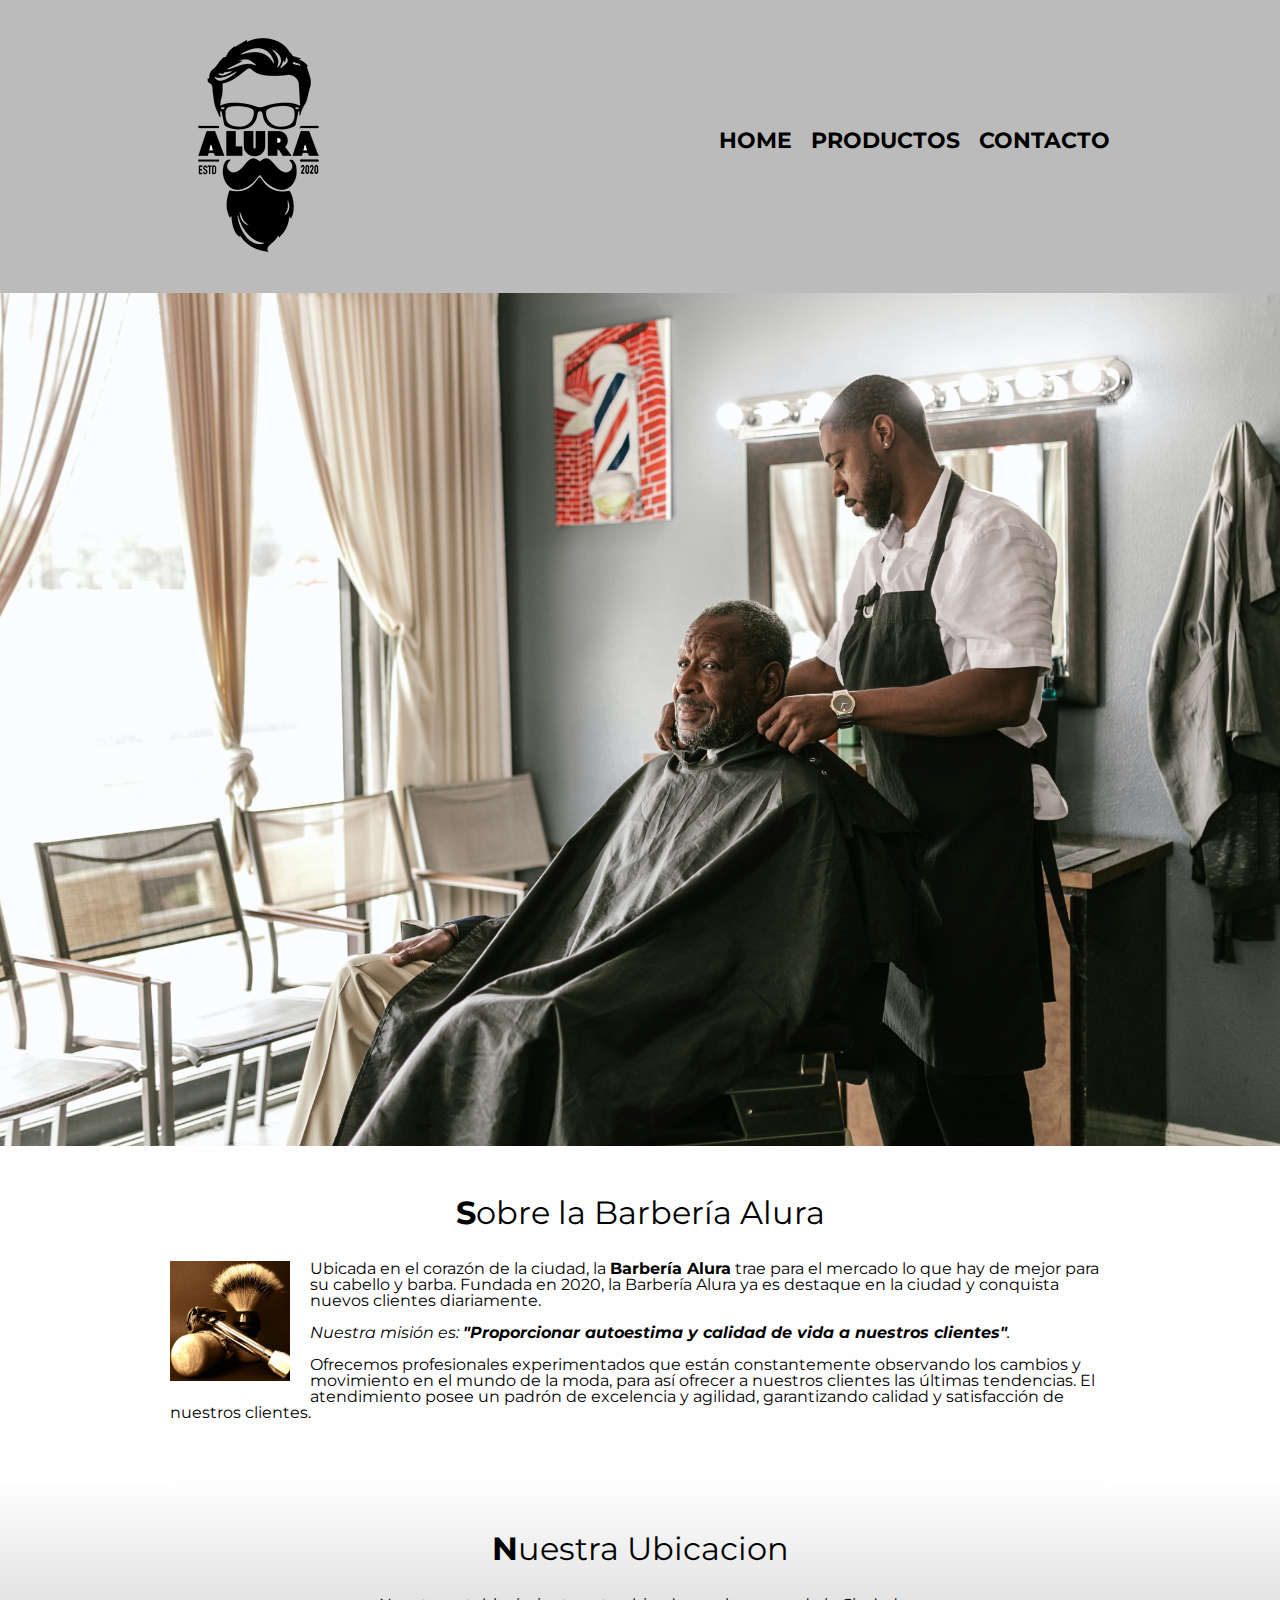
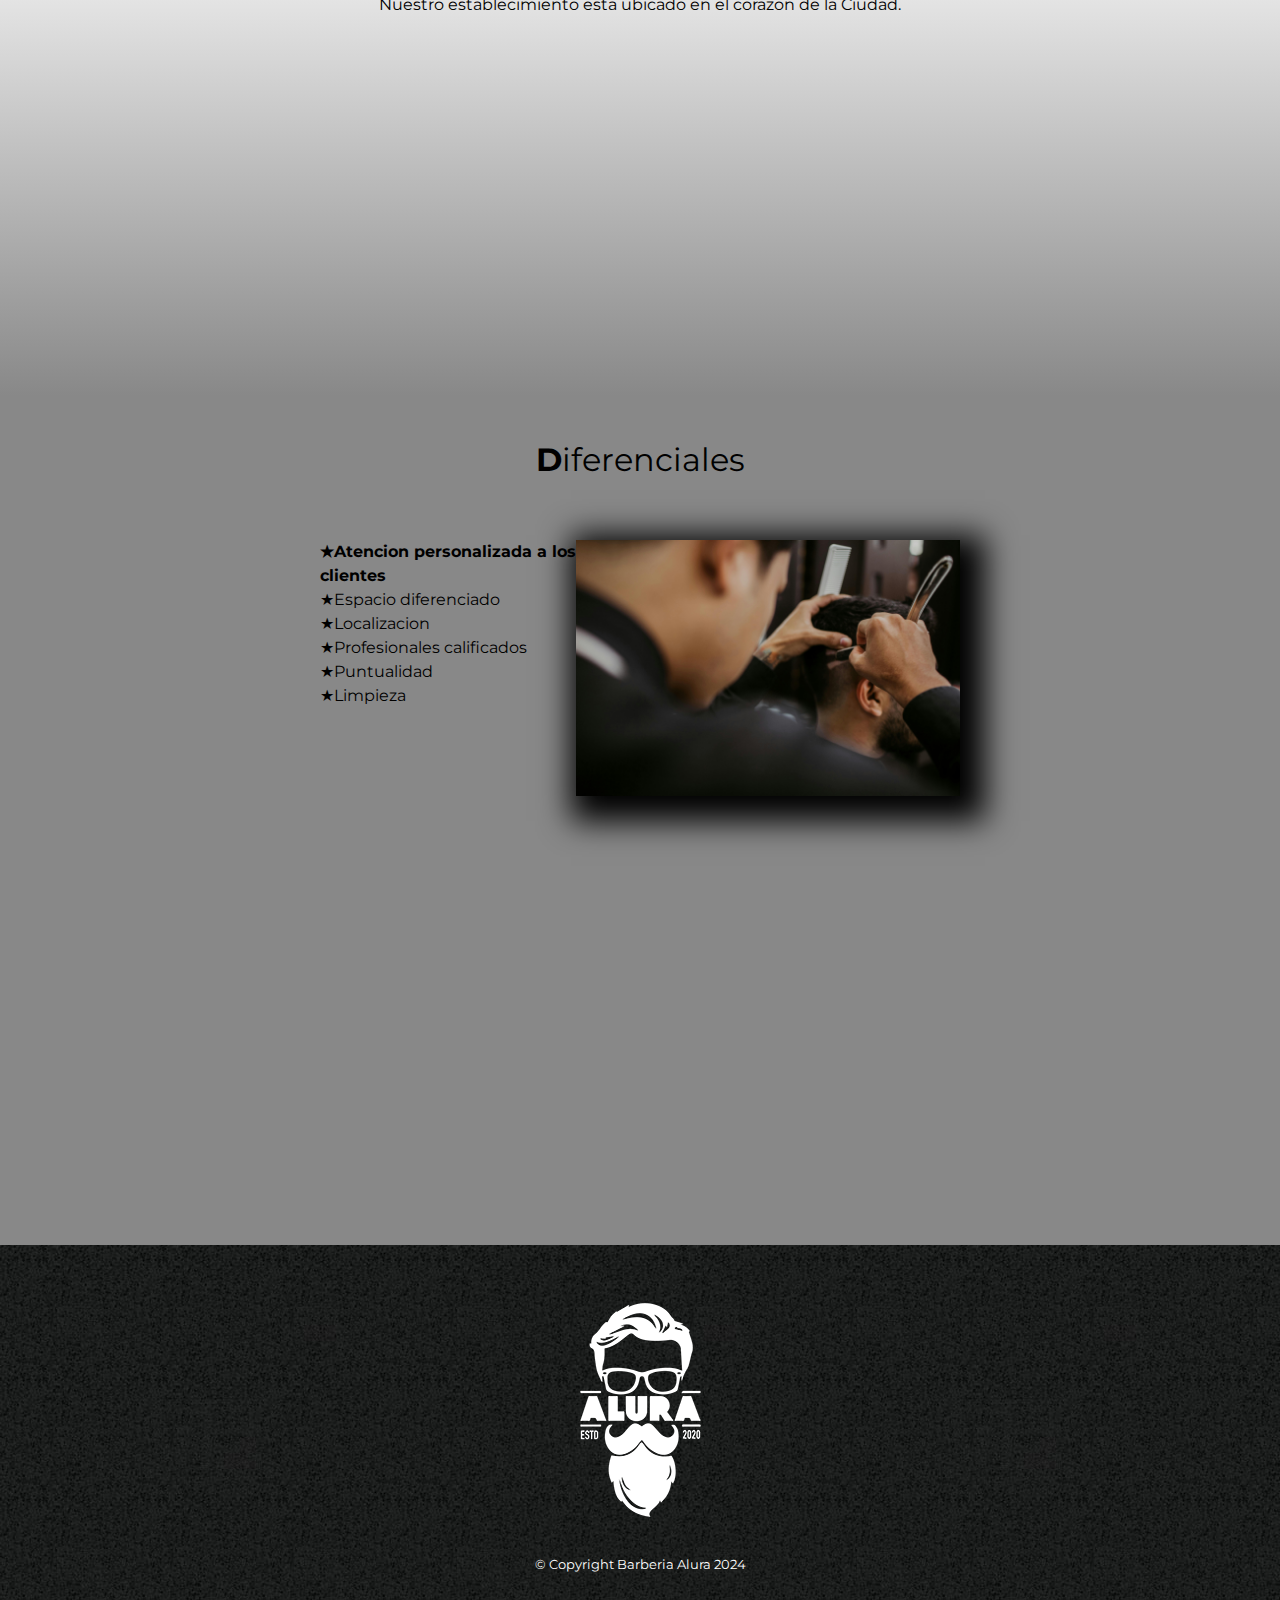
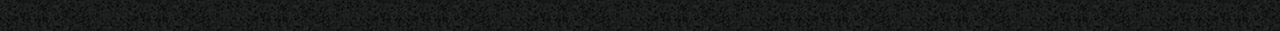
<file: index.html>
<!DOCTYPE html>
<html lang="es">
<head>
    <meta charset="UTF-8">
    <meta name="viewport" content="width=device-width, initial-scale=1.0">
    <title>Barberia Alura</title>
    <link rel="stylesheet" href="reset.css">
    <link rel="stylesheet" href="style.css">
    <link rel="preconnect" href="https://fonts.googleapis.com">
    <link rel="preconnect" href="https://fonts.gstatic.com" crossorigin>
    <link href="https://fonts.googleapis.com/css2?family=Montserrat:wght@300&display=swap" rel="stylesheet">
</head>
<body>

    <header>
        <div class="caja">
            <h1><img src="img/logo.png" alt="Logo de la Barberia Alura"></h1>
            <nav>
                <ul>
                    <li><a href="index.html">Home</a></li>
                    <li><a href="productos.html">Productos</a></li>
                    <li><a href="contacto.html">Contacto</a></li>
                </ul>
            </nav>
        </div>
    </header>

    <img class="banner" src="img/banner.jpg" alt="">

    <main>
        <section class="principal">
            <h2 class="titulo-principal">Sobre la Barbería Alura</h2>
            <img src="img/utensilios.jpg" alt="Utensilios de barberia" class="utensilios">
            <p>Ubicada en el corazón de la ciudad, la <strong>Barbería Alura</strong> trae para el mercado lo que hay de mejor para su cabello y barba. Fundada en 2020, la Barbería Alura ya es destaque en la ciudad y conquista nuevos clientes diariamente.</p>
            <p id="mision"><em> Nuestra misión es: <strong> "Proporcionar autoestima y calidad de vida a nuestros clientes"</strong>.</em></p>
            <p>Ofrecemos profesionales experimentados que están constantemente observando los cambios y movimiento en el mundo de la moda, para así ofrecer a nuestros clientes las últimas tendencias. El atendimiento posee un padrón de excelencia y agilidad, garantizando calidad y satisfacción de nuestros clientes. </p>
        </section>

        <section class="mapa">
            <h3 class="titulo-principal">Nuestra Ubicacion</h3>
            <p>Nuestro establecimiento esta ubicado en el corazon de la Ciudad.</p>
            <div class="mapa-contenido">
                <iframe src="https://www.google.com/maps/embed?pb=!1m18!1m12!1m3!1d3656.407840731004!2d-46.63721838914571!3d-23.5897019786919!2m3!1f0!2f0!3f0!3m2!1i1024!2i768!4f13.1!3m3!1m2!1s0x94ce5bd9bb943bf5%3A0x6f642995c970f0fe!2scaelum%20alura!5e0!3m2!1ses-419!2smx!4v1707421606820!5m2!1ses-419!2smx" width="100%" height="300" style="border:0;" allowfullscreen="" loading="lazy" referrerpolicy="no-referrer-when-downgrade"></iframe>
            </div>
        </section>
    
        <section class="diferenciales">
            <h3 class="titulo-principal">Diferenciales</h3>
            <div class="contenido-diferenciales">
                <ul class="lista-diferenciales">
                    <li class="items">Atencion personalizada a los clientes</li>
                    <li class="items">Espacio diferenciado</li>
                    <li class="items">Localizacion</li>
                    <li class="items">Profesionales calificados</li>
                    <li class="items">Puntualidad</li>
                    <li class="items">Limpieza</li>
                </ul><img class="imagen-diferenciales" src="img/diferencial.jpg" alt="">
            </div>
            <div class="video">
                <iframe width="100%" height="315" src="https://www.youtube.com/embed/wcVVXUV0YUY?si=XbLbD-6faMi5oiTU" title="YouTube video player" frameborder="0" allow="accelerometer; autoplay; clipboard-write; encrypted-media; gyroscope; picture-in-picture; web-share" allowfullscreen></iframe>
            </div>
        </section>

    </main>
    
    <footer>
        <img src="img/logo-blanco.png" alt="Logo de la Barberia Alura">
        <p class="copyright">&copy; Copyright Barberia Alura 2024</p>
    </footer>
</body>
</html>
</file>
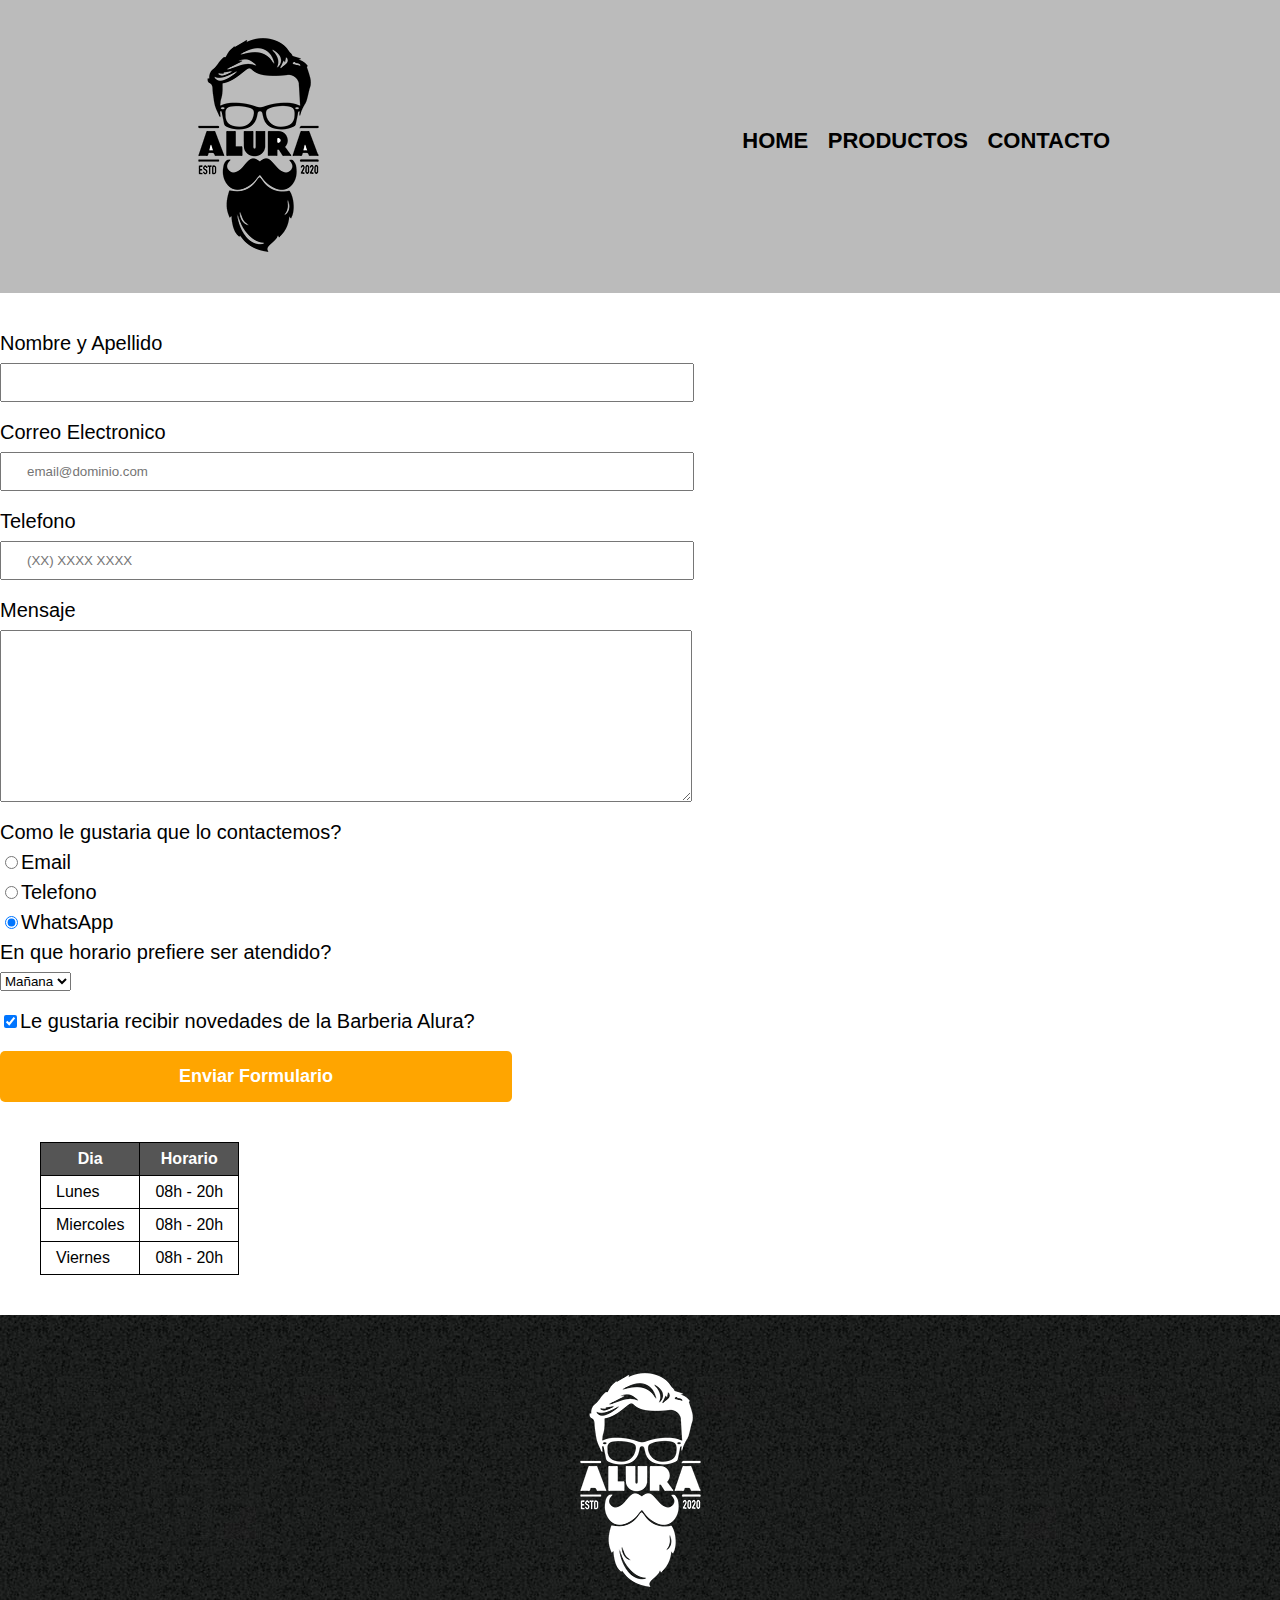
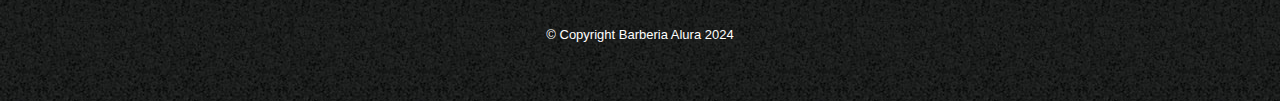
<file: contacto.html>
<!DOCTYPE html>
<html lang="en">
<head>
    <meta charset="UTF-8">
    <meta name="viewport" content="width=device-width, initial-scale=1.0">
    <title>Contacto</title>
    <link rel="stylesheet" href="reset.css">
    <link rel="stylesheet" href="style.css">
</head>
<body>
    <header>
        <div class="caja">
            <h1><img src="img/logo.png" alt="Logo de la Barberia Alura"></h1>
            <nav>
                <ul>
                    <li><a href="index.html">Home</a></li>
                    <li><a href="productos.html">Productos</a></li>
                    <li><a href="contacto.html">Contacto</a></li>
                </ul>
            </nav>
        </div>
    </header>

    <main>
        <form action="">
            <label for="nombreapellido">Nombre y Apellido</label>
            <input type="text" id="nombreapellido" class="input-padron" required>

            <label for="correoelectronico">Correo Electronico</label>
            <input type="email" id="correoelectronico" class="input-padron" required placeholder="email@dominio.com">

            <label for="telefono">Telefono</label>
            <input type="tel" id="telefono" class="input-padron" required placeholder="(XX) XXXX XXXX">

            <label for="mensaje">Mensaje</label>
            <textarea cols="70" rows="10" id="mensaje" class="input-padron"></textarea required>

            <fieldset>
                <legend>Como le gustaria que lo contactemos?</legend>

                <label for="radioemail"><input type="radio" name="contacto" value="email" id="radioemail">Email</label>

                <label for="radiotelefono"><input type="radio" name="contacto" value="telefono" id="radiotelefono">Telefono</label>

                <label for="radiowhatsapp"><input type="radio" name="contacto" value="whatsapp" id="radiowhatsapp" checked>WhatsApp</label>

            </fieldset>

            <fieldset>
                <legend>En que horario prefiere ser atendido?</legend>
                <select>
                    <option>Mañana</option>
                    <option>Tarde</option>
                    <option>Noche</option>
                </select>
            </fieldset>

            <label class="checkbox"><input type="checkbox" checked>Le gustaria recibir novedades de la Barberia Alura?</label>
            <input type="submit" value="Enviar Formulario" class="enviar">
        </form>

        <table>
            <thead>
                <tr>
                    <th>Dia</th>
                    <th>Horario</th>
                </tr>
            </thead>

            <tbody>
                <tr>
                    <td>Lunes</td>
                    <td>08h - 20h</td>
                </tr>
                <tr>
                    <td>Miercoles</td>
                    <td>08h - 20h</td>
                </tr>
                <tr>
                    <td>Viernes</td>
                    <td>08h - 20h</td>
                </tr>
            </tbody>          
        </table>

    </main>

    <footer>
        <img src="img/logo-blanco.png" alt="Logo de la Barberia Alura">
        <p class="copyright">&copy; Copyright Barberia Alura 2024</p>
    </footer>
</body>
</html>
</file>
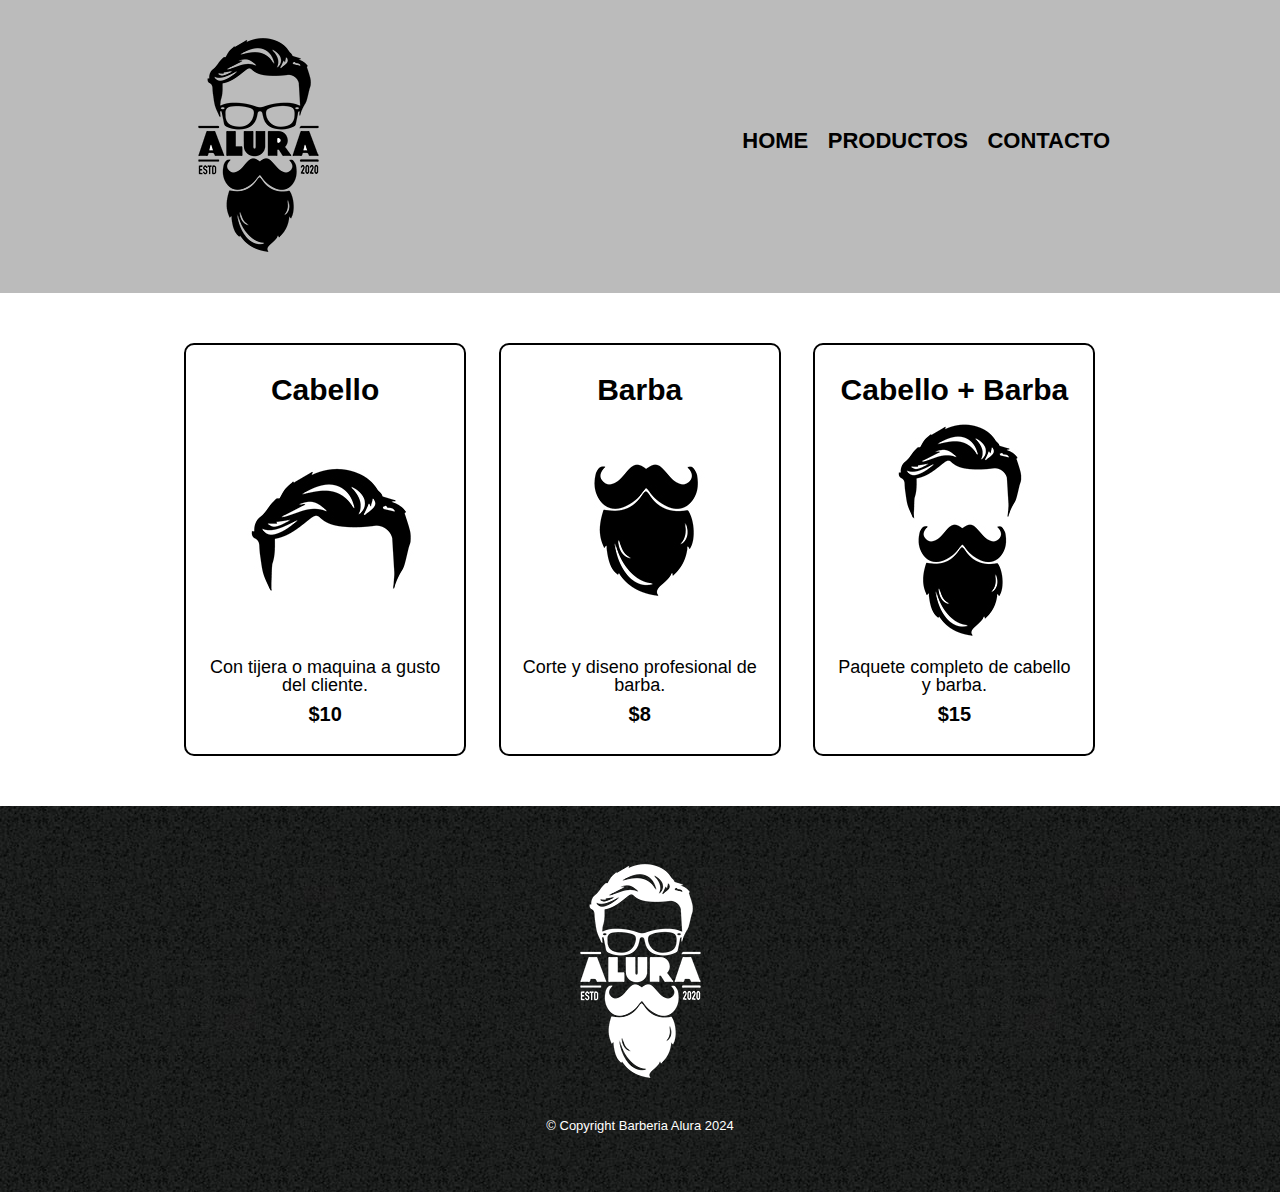
<file: productos.html>
<!DOCTYPE html>
<html lang="en">
<head>
    <meta charset="UTF-8">
    <meta name="viewport" content="width=device-width, initial-scale=1.0">
    <title>Productos</title>
    <link rel="stylesheet" href="reset.css">
    <link rel="stylesheet" href="style.css">
</head>
<body>
    <header>
        <div class="caja">
            <h1><img src="img/logo.png" alt=""></h1>
            <nav>
                <ul>
                    <li><a href="index.html">Home</a></li>
                    <li><a href="productos.html">Productos</a></li>
                    <li><a href="contacto.html">Contacto</a></li>
                </ul>
            </nav>
        </div>
    </header>

    <main>
        <ul class="productos">
            <li>
                <h2>Cabello</h2>
                <img src="img/cabello.jpg" alt="">
                <p class="descripcion-producto">Con tijera o maquina a gusto del cliente.</p>
                <p class="precio-producto">$10</p>
            </li>
            <li>
                <h2>Barba</h2>
                <img src="img/barba.jpg" alt="">
                <p class="descripcion-producto">Corte y diseno profesional de barba.</p>
                <p class="precio-producto">$8</p>
            </li>
            <li>
                <h2>Cabello + Barba</h2>
                <img src="img/cabello+barba.jpg" alt="">
                <p class="descripcion-producto">Paquete completo de cabello y barba.</p>
                <p class="precio-producto">$15</p>
            </li>
        </ul>
    </main>

    <footer>
        <img src="img/logo-blanco.png" alt="">
        <p class="copyright">&copy; Copyright Barberia Alura 2024</p>
    </footer>
</body>
</html>
</file>
<file: style.css>
body {
    font-family: 'Montserrat', sans-serif;
}

header {
    background: #BBBBBB;
    padding: 20px 0;
}

.caja {
    width: 940px;
    position: relative;
    margin: 0 auto;
}

nav {
    position: absolute;
    top: 110px;
    right: 0;
}

nav li {
    display: inline;
    margin: 0 0 0 15px;
}

nav a {
    text-transform: uppercase;
    color: black;
    font-weight: bold;
    font-size: 22px;
    text-decoration: none;
}

nav a:hover {
    color: #c78c19;
    text-decoration: underline;
}

.productos {
    width: 940px;
    margin: 0 auto;
    padding: 50px;
}

.productos li {
    display: inline-block;
    text-align: center;
    width: 30%;
    vertical-align: top;
    margin: 0 1.5%;
    padding: 30px 20px;
    box-sizing: border-box;
    border: 2px solid black;
    border-radius: 10px;
}

.productos li:hover {
    border-color: #c78c19;
}

.productos li:active {
    border-color: #088c19;
}

.productos h2 {
    font-size: 30px;
    font-weight: bold;
}

.productos li:hover h2 {
    font-size: 33px;
}

.descripcion-producto {
    font-size: 18px;
}

.precio-producto {
    font-size: 20px;
    font-weight: bold;
    margin-top: 10px;
}

footer {
    background: url(img/bg.jpg);
    text-align: center;
    padding: 40px;
}

.copyright {
    color: white;
    font-size: 13px;
    margin: 20px;
}

form {
    margin: 40px 0;
}

form label, form legend {
    display: block;
    font-size: 20px;
    margin: 0 0 10px;
}

.input-padron { 
    display: block;
    margin: 0 0 20px;
    padding: 10px 25px;
    width: 50%;
}

.checkbox {
    margin: 20px 0;
}

.enviar {
    width: 40%;
    padding: 15px 0;
    font-size: 18px;
    font-weight: bold;
    color: white;
    background: orange;
    border: none;
    border-radius: 5px;
    transition: 1s all;
    cursor: pointer;
}

.enviar:hover {
    background: darkorange;
    transform: scale(1.1);
}

table {
    margin: 40px 40px;
}

thead {
    background: #555555;
    color: white;
    font-weight: bold;
}

td, th {
    border: 1px solid black;
    padding: 8px 15px;
}

/**CSS PARA HOME**/

.banner {
    width: 100%;
}

.principal {
    width: 940px;
    margin: 0 auto;
    background: #FEFEFE;
    padding: 3em 0;
}

.titulo-principal {
    text-align: center;
    font-size: 2em;
    margin: 0 0 1em;
    clear: left;
}

.titulo-principal::first-letter {
    font-weight: bold;
}

.principal p {
    margin: 0 0 1em;
}

.principal strong {
    font-weight: bold;
}

.principal em {
    font-style: italic;
}

.utensilios {
    width: 120px;
    float: left;
    margin: 0 20px 20px 0;
}

.mapa {
    padding: 3em 0;
    background: linear-gradient(#FEFEFE, #888888);
}

.mapa p {
    margin: 0 0 2em;
    text-align: center;
}

.mapa-contenido {
    width: 940px;
    margin: 0 auto;
}

.diferenciales {
    background: #888888;
    padding: 3em 0;
}

.contenido-diferenciales {
    width: 640px;
    margin: 4em auto;
}

.lista-diferenciales {
    width: 40%;
    display: inline-block;
    vertical-align: top;
}

.items:first-child {
    font-weight: bold;
}

.items::before {
    content: "★";
}

.items {
    line-height: 1.5;
}

.imagen-diferenciales {
    width: 60%;
    transition: 400ms;
    box-shadow: 10px 10px 30px 15px black;
}

.imagen-diferenciales:hover {
    opacity: .3;
}

.video {
    width: 560px;
    margin: 1em auto;
}

@media screen and (max-width:480px) {

    h1 {
        text-align: center;
    }

    nav {
        position: static;
    }

    .caja, .principal, .mapa-contenido, .contenido-diferenciales, .video {
        width: auto;
    }

    .lista-diferenciales {
        margin-bottom: 2em;
    }

    .lista-diferenciales, .imagen-diferenciales {
        width: 100%;
    }
}
</file>
